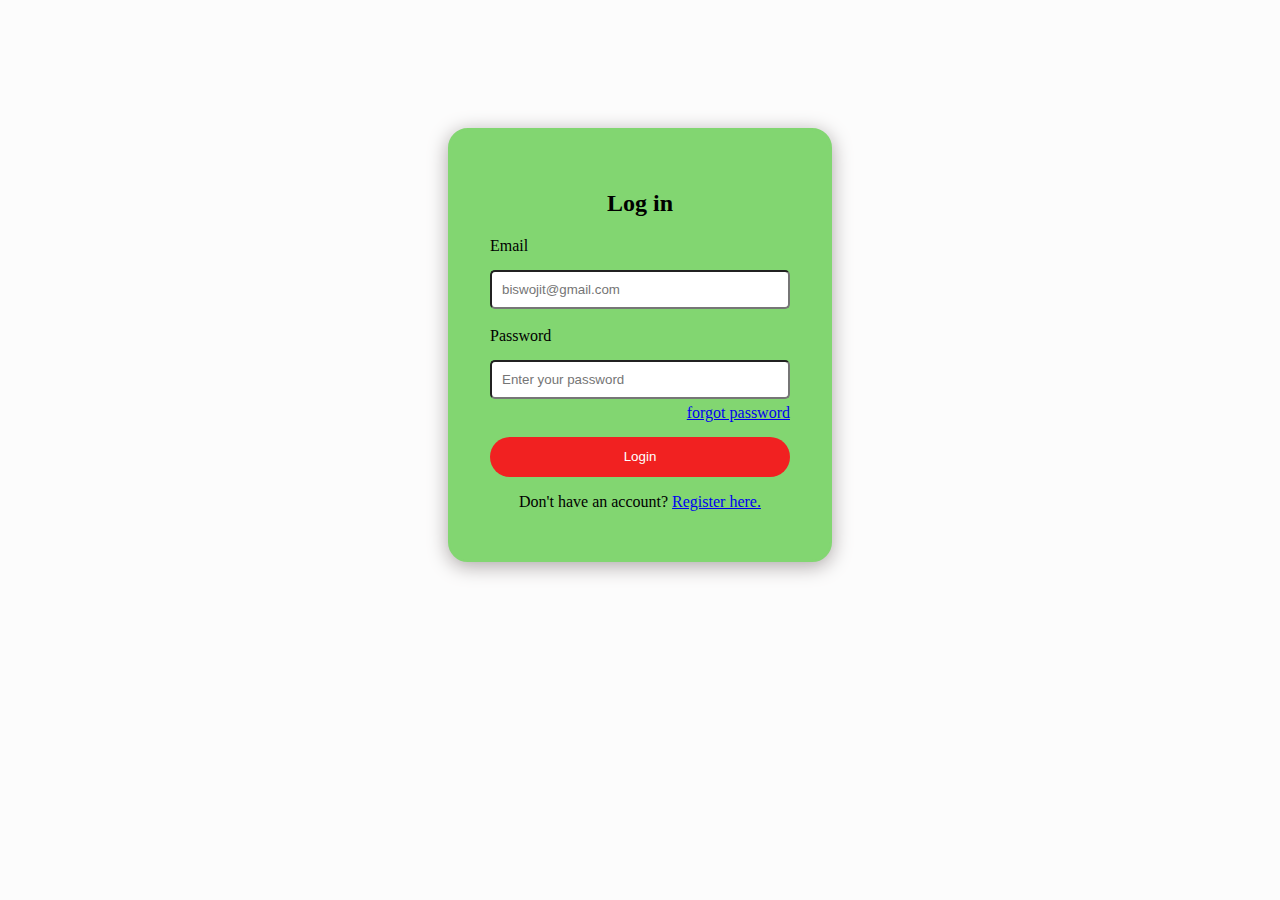
<file: June/Assignment1/Task1.html>
<!DOCTYPE html>
<html lang="en">
<head>
    <meta charset="UTF-8">
    <meta name="viewport" content="width=device-width, initial-scale=1.0">
    <title>Document</title>
    <link rel="stylesheet" href="Task1.css">
</head>
<body>
    <div class="login-container">
        <h2>Log in </h2>
        <form>
            <label for="email">Email</label>
            <input type="email" id="email" placeholder="biswojit@gmail.com"><br>

            <label for="password">Password</label>
            <input type="password" id="password" placeholder="Enter your password">

            <div class="forgot-password">
                <a href="#">forgot password</a>
            </div>

            <button type="submit">Login</button>

            <p>Don't have an account? <a href="#">Register here.</a></p>

        </form>
    </div>
</body>
</html>
</file>
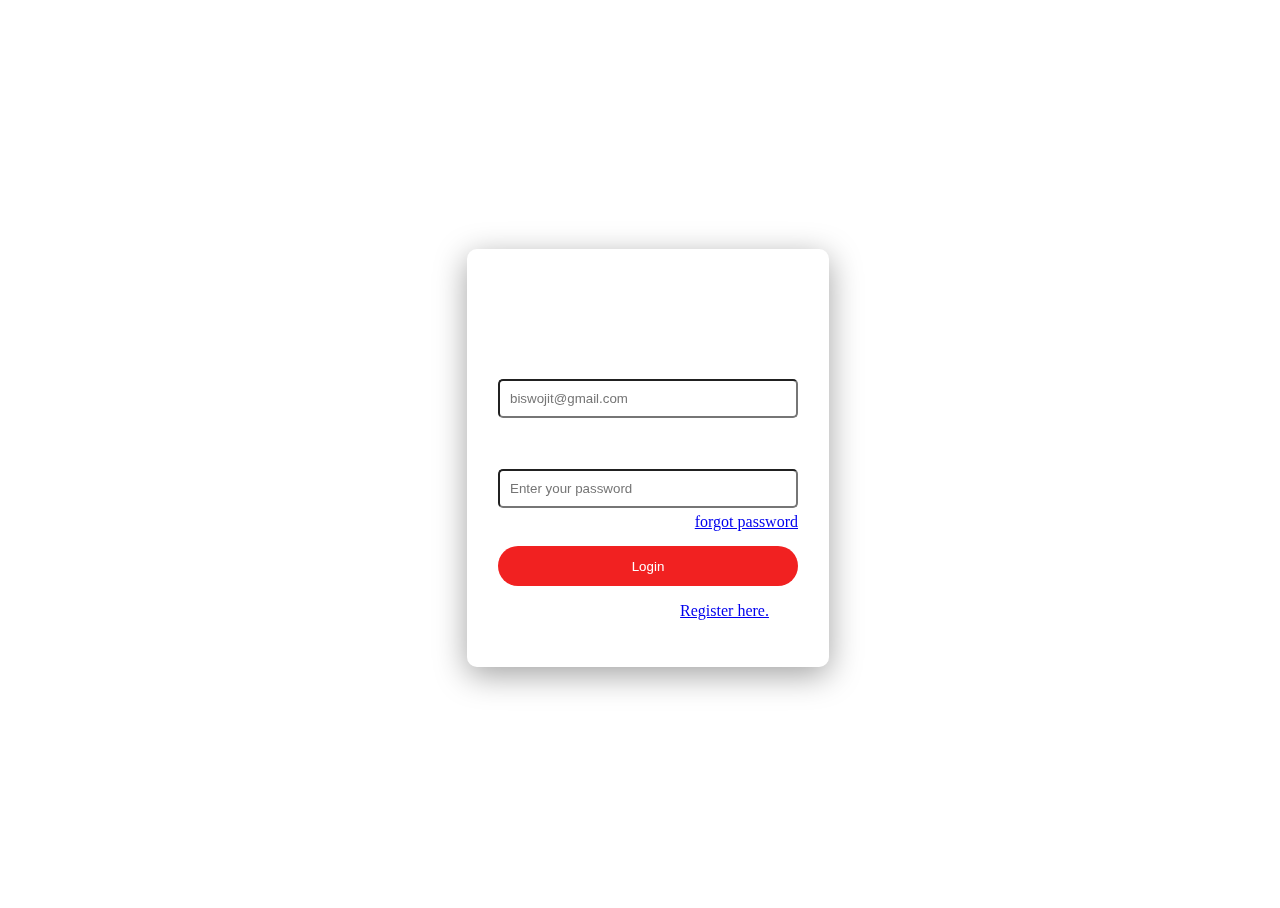
<file: June/Assignment2/Task2.html>
<!DOCTYPE html>
<html lang="en">
<head>
    <meta charset="UTF-8">
    <meta name="viewport" content="width=device-width, initial-scale=1.0">
    <title>Document</title>
    <link rel="stylesheet" href="Task2.css">
</head>
<body>
    <div class="login-container">
        <h2>Log in </h2>
        <form>
            <label for="email">Email</label>
            <input type="email" id="email" placeholder="biswojit@gmail.com"><br>

            <label for="password">Password</label>
            <input type="password" id="password" placeholder="Enter your password">

            <div class="forgot-password">
                <a href="#">forgot password</a>
            </div>

            <button type="submit">Login</button>

            <p>Don't have an account? <a href="#">Register here.</a></p>

        </form>
    </div>
</body>
</html>
</file>
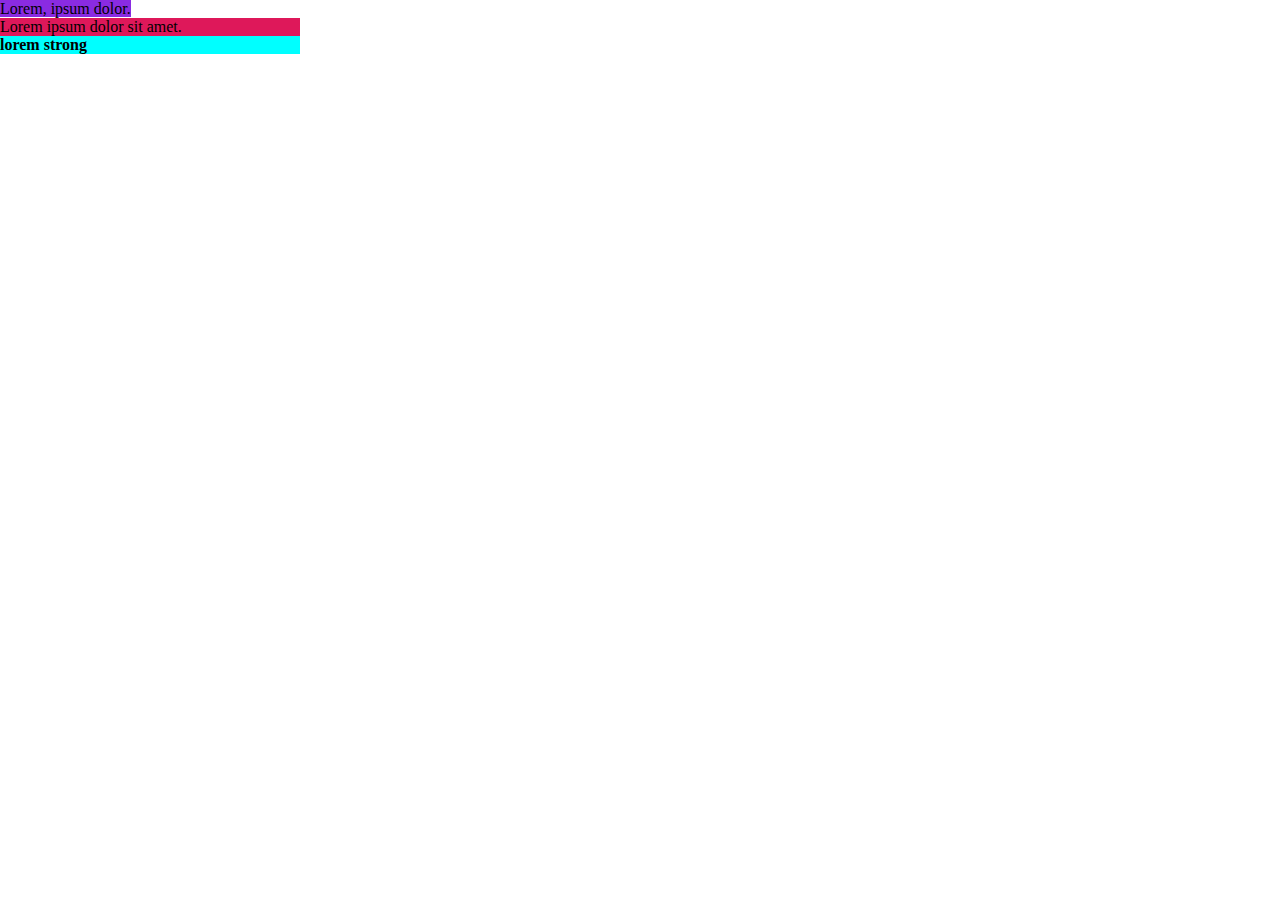
<file: June/Day2/styleCss.html>
<!DOCTYPE html>
<html lang="en">
<head>
    <meta charset="UTF-8">
    <meta name="viewport" content="width=device-width, initial-scale=1.0">
    <title>Document</title>
    <link rel="stylesheet" href="style.css">
</head>
<body>
    <!--Combinater selector-->
   <!-- <div>
        <p>Lorem ipsum dolor sit amet.</p>
        <span>
            <p>Lorem ipsum dolor sit amet.</p>
        </span>
    </div>
    <p>Lorem ipsum dolor sit amet.</p>
    <p>Lorem ipsum dolor sit amet.</p>
    <div id="box">
        <p>Lorem, ipsum dolor.</p>
    </div>
    <div id="box1">
        <p>Lorem, ipsum dolor.</p>
    </div> -->
   <!-- <div id="box">
        <p>BISWOJIT SAHOO</p>

    </div> -->
   <!-- <div class="box-container">
        <div class="box">1</div>
        <div class="box">2</div>
        <div class="box">3</div>
        <div class="box">4</div>
        <div class="box">5</div>
        <div class="box">6</div>        
        <div class="box">7</div>
    </div> -->
    <p>Lorem, ipsum dolor.</p>
    <br>
    <span>Lorem ipsum dolor sit amet.</span>
    <strong>lorem strong</strong>

</body>
</html>
</file>
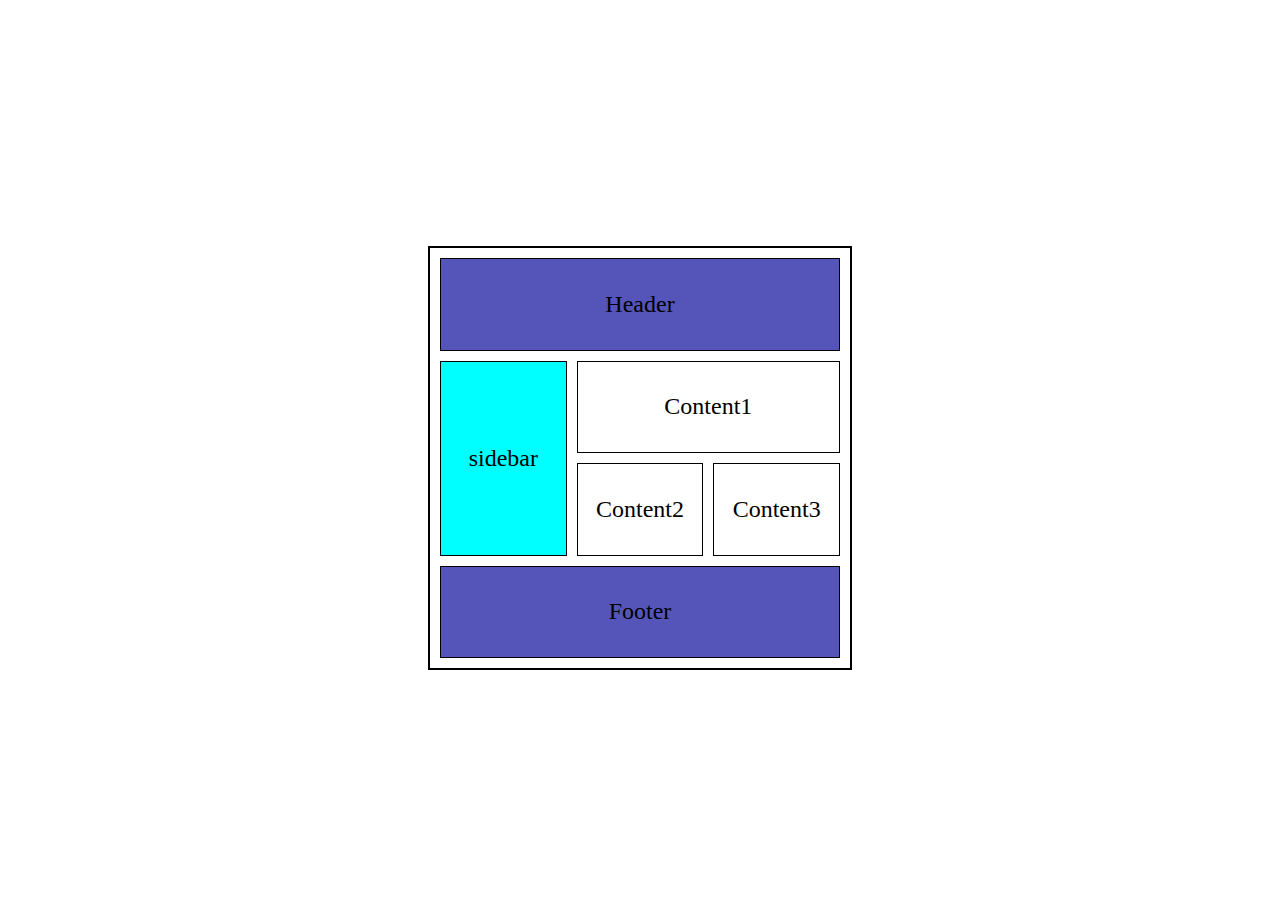
<file: June/week1/Day4/grid.html>
<!DOCTYPE html>
<html lang="en">
<head>
    <meta charset="UTF-8">
    <meta name="viewport" content="width=device-width, initial-scale=1.0">
    <title>Grid</title>
    <link rel="stylesheet" href="grid.css">
</head>
<body>
    <div class="container">
        <div class="box" id="box1">Header</div>
        <div class="box" id="box2">sidebar</div>
        <div class="box" id="box3">Content1</div>
        <div class="box" id="box4">Content2</div>
        <div class="box" id="box5">Content3</div>
        <div class="box" id="box6">Footer</div>
    </div>
</body>
</html>
</file>
<file: June/Assignment1/Task1.css>
body{
   align-items: center;
   justify-content: center;
   display: flex;
   margin-top: 10%;
   background-color: rgb(252, 252, 252);
}

.login-container{
    background-color: rgb(130, 214, 113);
    border: 2px solid rgb(130, 214, 113);
    width: 300px;
    height: 350px;
    padding: 40px;
    border-radius: 20px;
    box-shadow: 0 4px 20px rgb(171, 165, 165);
    text-align: center;
}

form{
    display: flex;
    flex-direction: column;
}

label{
    text-align: left;
    padding-bottom: 5%;
}

input{
    padding: 10px;
    border: 1px soild black;
    border-radius: 5px;
}

.forgot-password{
    text-align: right;
    margin: 5px 0 15px;
    
}

button{
    background-color:  rgb(241, 33, 33);
    color: white;
    border-radius: 20px;
    border: white;
    height: 40px;
    cursor: pointer;

}
button:hover{
    background-color: green;
    transition-duration: 1s;
}
</file>
<file: June/Assignment2/Task2.css>
body{
   align-items: center;
   justify-content: center;
   display: flex;
   background-color: rgb(252, 252, 252);
}

body,html{
    height:100%;
    width: 100%;
    background: url(https://i0.wp.com/picjumbo.com/wp-content/uploads/beautiful-fall-waterfall-free-image.jpeg?w=600&quality=80);
    background-repeat: no-repeat;
    background-size: cover;
    
}

.login-container{
  background: rgba(255, 255, 255, 0.05);
  backdrop-filter: blur(10px);
  border: 1px solid rgba(255, 255, 255, 0.2);
  padding: 30px;
  width: 300px;
  border-radius: 10px;
  color: white;
  text-align: center;
  box-shadow: 0 8px 32px 0 rgba(0, 0, 0, 0.37);
}

form{
    display: flex;
    flex-direction: column;
}

label{
    text-align: left;
    padding-bottom: 5%;
}

input{
    padding: 10px;
    border: 1px soild black;
    border-radius: 5px;
    background: transparent;
}

.forgot-password{
    text-align: right;
    margin: 5px 0 15px;
    
}

button{
    background-color:  rgb(241, 33, 33);
    color: white;
    border-radius: 20px;
    border: white;
    height: 40px;
    cursor: pointer;

}
button:hover{
    background-color: green;
    transition-duration: 1s;
}
</file>
<file: June/Day2/style.css>
/*!space :- Descdent selector
! > :- Direct selector
!
*/
/*
div~p{
    background-color: red;
}

/*!Attribute selector*/
/*
[id]{
    color: aqua;
}
/*!Attribute woth value*/
/*
[id="box1"]{
    color: rgb(115, 247, 27);
}
*/

*{
    box-sizing: border-box;
    margin: 0;
    padding: 0;
}
/*#box{
    height: 100px;
    width: 200px;
    border: 2px solid black;
    padding: 20px;
    margin-top: 10px;
    margin-left: 20px;
}*/
.box-container{
    width: 300px;
    height: 300px;
    border: 2px solid red;
    display: flex;
    flex-direction: column;
    gap: 5px;
    padding: 10px;
}
.box{
    /*width: 50px;*/
    height: 50px;
    border: 2px solid rgb(51, 5, 189);
    border-radius: 10px;
    text-align: center;
}
p{
    background-color: blueviolet;
    display: inline;
    width: 300px;
}
span{
     background-color: rgb(222, 24, 90);
    display: block;
    width: 300px;
}
strong{
    background-color: aqua;
    display: inline-block;
    width: 300px;
}
</file>
<file: June/week1/Day4/grid.css>
body{
    height: 100vh ;
    display: flex;
    justify-content: center;
    align-items: center;

}

.container{
    width: 400px;
    height: 400px;
    border: 2px solid black;
    display: grid;
    grid-template-columns: repeat(3, 1fr );
    grid-template-rows: repeat(4, 1fr);
    padding: 10px;
    gap: 10px;
}

.box{
    /*width: 70px;*/
    /*height: 70px;*/
    display: flex;
    align-items: center;
    justify-content: center;
    font-size: 1.5rem;
    border: 1px solid black;
}

#box1{
    grid-column-start: 1;
    grid-column-end: 4;
    background-color: rgb(85, 85, 185);
}
#box2{
   grid-row-start: 2;
   grid-row-end: 4; 
   background-color: aqua;
}
#box3{
   grid-column-start: 2;
   grid-column-end: 4; 
   background-color: linear-gradient(to right, blue, aqua);
}
#box4{
    background-color: linear-gradient(to roght, blue, aqua);
}
#box5{
    background-color: linear-gradient(to roght, blue, aqua);
}

#box6{
    grid-column-start: 1;
    grid-column-end: 4;
    background-color: rgb(85, 85, 185);
}
</file>
